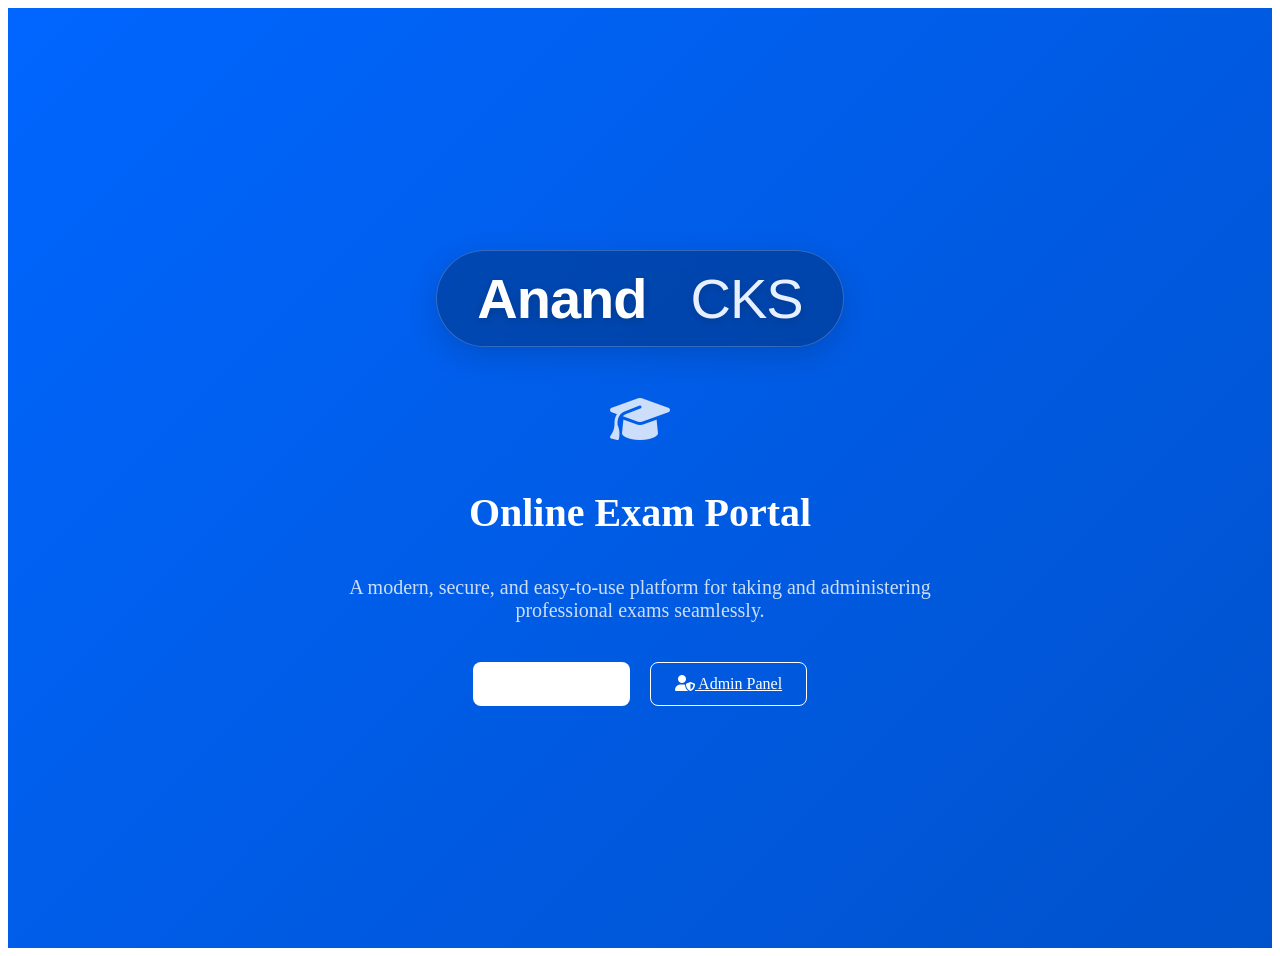
<file: src/main/resources/templates/index.html>
<!DOCTYPE html>
<html lang="en" xmlns:th="http://www.thymeleaf.org">
<head>
    <meta charset="UTF-8">
    <meta name="viewport" content="width=device-width, initial-scale=1.0">
    <title>Online Exam Portal - Welcome</title>
    <link rel="stylesheet" href="https://cdnjs.cloudflare.com/ajax/libs/font-awesome/6.4.0/css/all.min.css">
    <link rel="stylesheet" th:href="@{/css/style.css}">
    <link rel="stylesheet" th:href="@{/css/portal.css}">
    <style>
        .hero {
            height: 100vh;
            display: flex;
            align-items: center;
            justify-content: center;
            flex-direction: column;
            text-align: center;
            background: linear-gradient(135deg, #0066FF 0%, #0052CC 100%);
            color: white;
            padding: 20px;
        }
        .hero h1 {
            color: white;
            font-size: 3rem;
            margin-bottom: 20px;
        }
        .hero p {
            font-size: 1.25rem;
            color: rgba(255,255,255,0.8);
            margin-bottom: 40px;
            max-width: 600px;
        }
        .hero-buttons {
            display: flex;
            gap: 20px;
        }
        .btn-light {
            background-color: white;
            color: var(--primary-color);
        }
        .btn-light:hover {
            background-color: #f8f9fa;
            color: var(--primary-hover);
        }
        .btn-outline-light {
            border-color: rgba(255,255,255,0.5);
            color: white;
        }
        .btn-outline-light:hover {
            background-color: rgba(255,255,255,0.1);
            border-color: white;
            color: white;
        }
    </style>
</head>
<body>
    <div class="hero">
        <div style="margin-bottom: 3rem; animation: fadeInDown 1s ease-out;">
            <div style="display: inline-block; padding: 15px 40px; background: rgba(0, 0, 0, 0.25); backdrop-filter: blur(10px); border: 1px solid rgba(255, 255, 255, 0.2); border-radius: 60px; box-shadow: 0 10px 30px rgba(0, 0, 0, 0.15);">
                <h2 style="font-size: 3.5rem; font-weight: 800; color: white; margin: 0; letter-spacing: -1px; font-family: 'Inter', sans-serif; display: flex; align-items: center; justify-content: center; gap: 20px;">
                    <span style="text-shadow: 0 2px 10px rgba(0,0,0,0.2);">Anand</span>
                    <span style="display: inline-block; width: 4px; height: 40px; background-color: var(--accent-color); border-radius: 2px; box-shadow: 0 0 15px var(--accent-color);"></span>
                    <span style="font-weight: 300; color: #e6f0ff; text-shadow: 0 2px 10px rgba(0,0,0,0.2);">CKS</span>
                </h2>
            </div>
        </div>
        
        <i class="fa-solid fa-graduation-cap" style="font-size: 3rem; margin-bottom: 20px; color: rgba(255,255,255,0.8);"></i>
        <h1 style="font-size: 2.5rem;">Online Exam Portal</h1>
        <p>A modern, secure, and easy-to-use platform for taking and administering professional exams seamlessly.</p>
        
        <div class="hero-buttons">
            <a href="/login" class="btn btn-light" style="padding: 12px 24px; font-size: 1rem; border-radius: 8px;"><i class="fa-solid fa-user"></i> Student Login</a>
            <a href="/admin" class="btn btn-outline-light" style="padding: 12px 24px; font-size: 1rem; border-radius: 8px; border: 1px solid white;"><i class="fa-solid fa-user-shield"></i> Admin Panel</a>
        </div>
    </div>
</body>
</html>
</file>
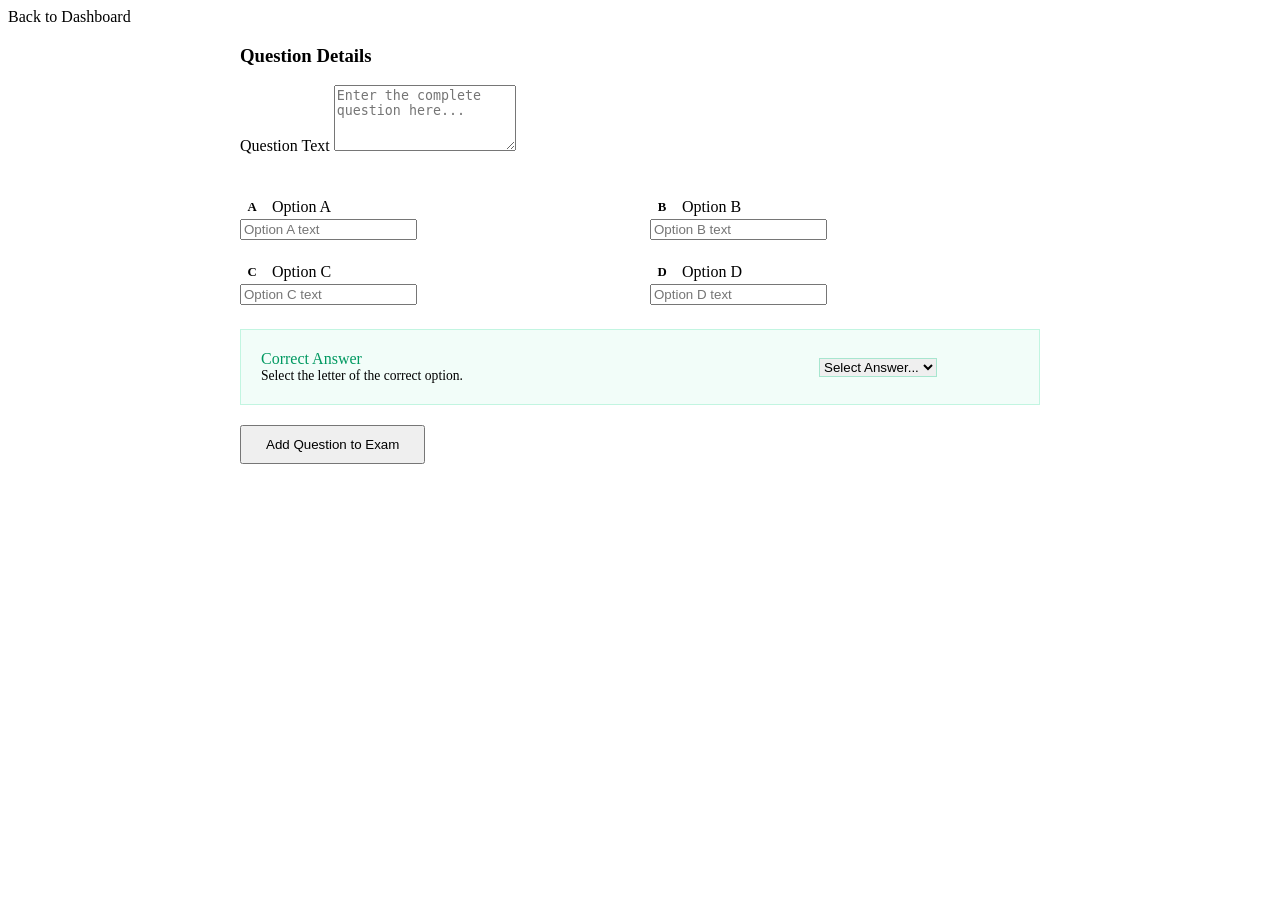
<file: src/main/resources/templates/add-question.html>
<!DOCTYPE html>
<html lang="en" xmlns:th="http://www.thymeleaf.org">
<head th:replace="~{fragments/head :: head('Add Question')}"></head>
<body>
<div class="app-container">
    <aside th:replace="~{fragments/sidebar :: adminSidebar('admin-dashboard')}"></aside>
    <main class="main-content">
        <header th:replace="~{fragments/topbar :: topbar('Add Question', 'Admin')}"></header>
        <div class="content-area">
            <a th:href="@{/admin}" class="btn btn-outline mb-4"><i class="fa-solid fa-arrow-left"></i> Back to Dashboard</a>
            
            <div class="card" style="max-width: 800px; margin: 0 auto;">
                <div class="card-header">
                    <h3>Question Details</h3>
                </div>
                <div class="card-body">
                    <form th:action="@{/admin/addQuestion}" method="post">
                        <input type="hidden" name="examId" th:value="${examId}">
                        
                        <div class="form-group">
                            <label class="form-label">Question Text</label>
                            <textarea class="form-control" name="questionText" rows="4" placeholder="Enter the complete question here..." required style="resize: vertical;"></textarea>
                        </div>
                        
                        <div style="display: grid; grid-template-columns: 1fr 1fr; gap: 20px; border-top: 1px solid var(--border-color); padding-top: 20px; margin-top: 20px;">
                            <div class="form-group">
                                <label class="form-label" style="display: flex; align-items: center; gap: 8px;">
                                    <span style="background: var(--bg-main); width: 24px; height: 24px; display: inline-flex; align-items: center; justify-content: center; border-radius: 50%; font-size: 0.8rem; font-weight: bold;">A</span>
                                    Option A
                                </label>
                                <input type="text" class="form-control" name="optionA" required placeholder="Option A text">
                            </div>
                            <div class="form-group">
                                <label class="form-label" style="display: flex; align-items: center; gap: 8px;">
                                    <span style="background: var(--bg-main); width: 24px; height: 24px; display: inline-flex; align-items: center; justify-content: center; border-radius: 50%; font-size: 0.8rem; font-weight: bold;">B</span>
                                    Option B
                                </label>
                                <input type="text" class="form-control" name="optionB" required placeholder="Option B text">
                            </div>
                            <div class="form-group" style="margin-bottom: 0;">
                                <label class="form-label" style="display: flex; align-items: center; gap: 8px;">
                                    <span style="background: var(--bg-main); width: 24px; height: 24px; display: inline-flex; align-items: center; justify-content: center; border-radius: 50%; font-size: 0.8rem; font-weight: bold;">C</span>
                                    Option C
                                </label>
                                <input type="text" class="form-control" name="optionC" required placeholder="Option C text">
                            </div>
                            <div class="form-group" style="margin-bottom: 0;">
                                <label class="form-label" style="display: flex; align-items: center; gap: 8px;">
                                    <span style="background: var(--bg-main); width: 24px; height: 24px; display: inline-flex; align-items: center; justify-content: center; border-radius: 50%; font-size: 0.8rem; font-weight: bold;">D</span>
                                    Option D
                                </label>
                                <input type="text" class="form-control" name="optionD" required placeholder="Option D text">
                            </div>
                        </div>
                        
                        <div style="background: rgba(0, 208, 132, 0.05); border: 1px solid rgba(0, 208, 132, 0.2); padding: 20px; border-radius: var(--radius-md); margin-top: 24px; display: flex; align-items: center; gap: 20px;">
                            <div style="flex-grow: 1;">
                                <label class="form-label" style="margin-bottom: 4px; color: #009961;">Correct Answer</label>
                                <p style="margin: 0; font-size: 0.85rem; color: var(--text-secondary);">Select the letter of the correct option.</p>
                            </div>
                            <div style="width: 200px;">
                                <select class="form-control" name="correctAnswer" required style="border-color: rgba(0, 208, 132, 0.3);">
                                    <option value="" disabled selected>Select Answer...</option>
                                    <option value="A">Option A</option>
                                    <option value="B">Option B</option>
                                    <option value="C">Option C</option>
                                    <option value="D">Option D</option>
                                </select>
                            </div>
                        </div>
                        
                        <div class="mt-4 text-right border-top pt-4" style="border-top: 1px solid var(--border-color); padding-top: 20px;">
                            <button type="submit" class="btn btn-primary" style="padding: 10px 24px;"><i class="fa-solid fa-plus"></i> Add Question to Exam</button>
                        </div>
                    </form>
                </div>
            </div>
        </div>
    </main>
</div>
</body>
</html>
</file>
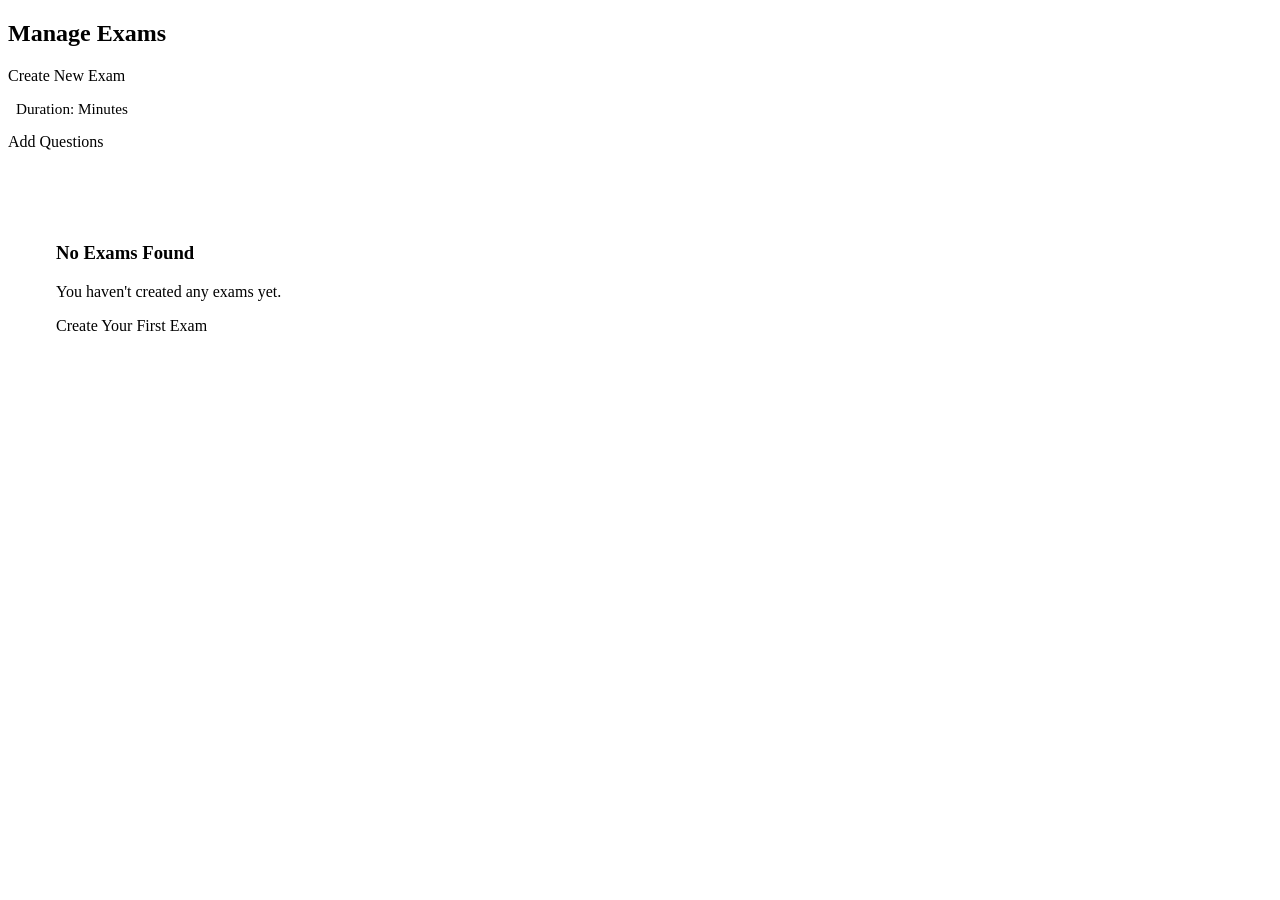
<file: src/main/resources/templates/admin-dashboard.html>
<!DOCTYPE html>
<html lang="en" xmlns:th="http://www.thymeleaf.org">
<head th:replace="~{fragments/head :: head('Admin Dashboard')}"></head>
<body>
<div class="app-container">
    <aside th:replace="~{fragments/sidebar :: adminSidebar('admin-dashboard')}"></aside>
    <main class="main-content">
        <header th:replace="~{fragments/topbar :: topbar('Admin Dashboard', 'Admin')}"></header>
        <div class="content-area">
            <div class="flex justify-between items-center mb-4">
                <h2>Manage Exams</h2>
                <a th:href="@{/admin/createExam}" class="btn btn-success"><i class="fa-solid fa-plus"></i> Create New Exam</a>
            </div>
            <div style="display: grid; grid-template-columns: repeat(auto-fill, minmax(320px, 1fr)); gap: 24px;">
                <div th:each="exam : ${exams}" class="card">
                    <div class="card-header">
                        <h3 th:text="${exam.title}" style="margin:0; font-size: 1.1rem; color: var(--text-primary);"></h3>
                    </div>
                    <div class="card-body">
                        <p class="text-secondary mb-4" style="font-size: 0.95rem;">
                            <i class="fa-regular fa-clock" style="margin-right: 8px;"></i>Duration: <span th:text="${exam.duration}" class="font-medium" style="color: var(--text-primary);"></span> Minutes
                        </p>
                        <a th:href="@{/admin/addQuestion/{id}(id=${exam.id})}" class="btn btn-primary" style="width: 100%;">
                            <i class="fa-solid fa-list-check"></i> Add Questions
                        </a>
                    </div>
                </div>
                
                <!-- Empty State -->
                <div th:if="${#lists.isEmpty(exams)}" class="card text-center" style="grid-column: 1 / -1; padding: 48px;">
                    <i class="fa-solid fa-folder-open text-secondary" style="font-size: 3rem; margin-bottom: 16px;"></i>
                    <h3 class="text-secondary">No Exams Found</h3>
                    <p class="text-secondary mb-4">You haven't created any exams yet.</p>
                    <a th:href="@{/admin/createExam}" class="btn btn-primary">Create Your First Exam</a>
                </div>
            </div>
        </div>
    </main>
</div>
</body>
</html>
</file>
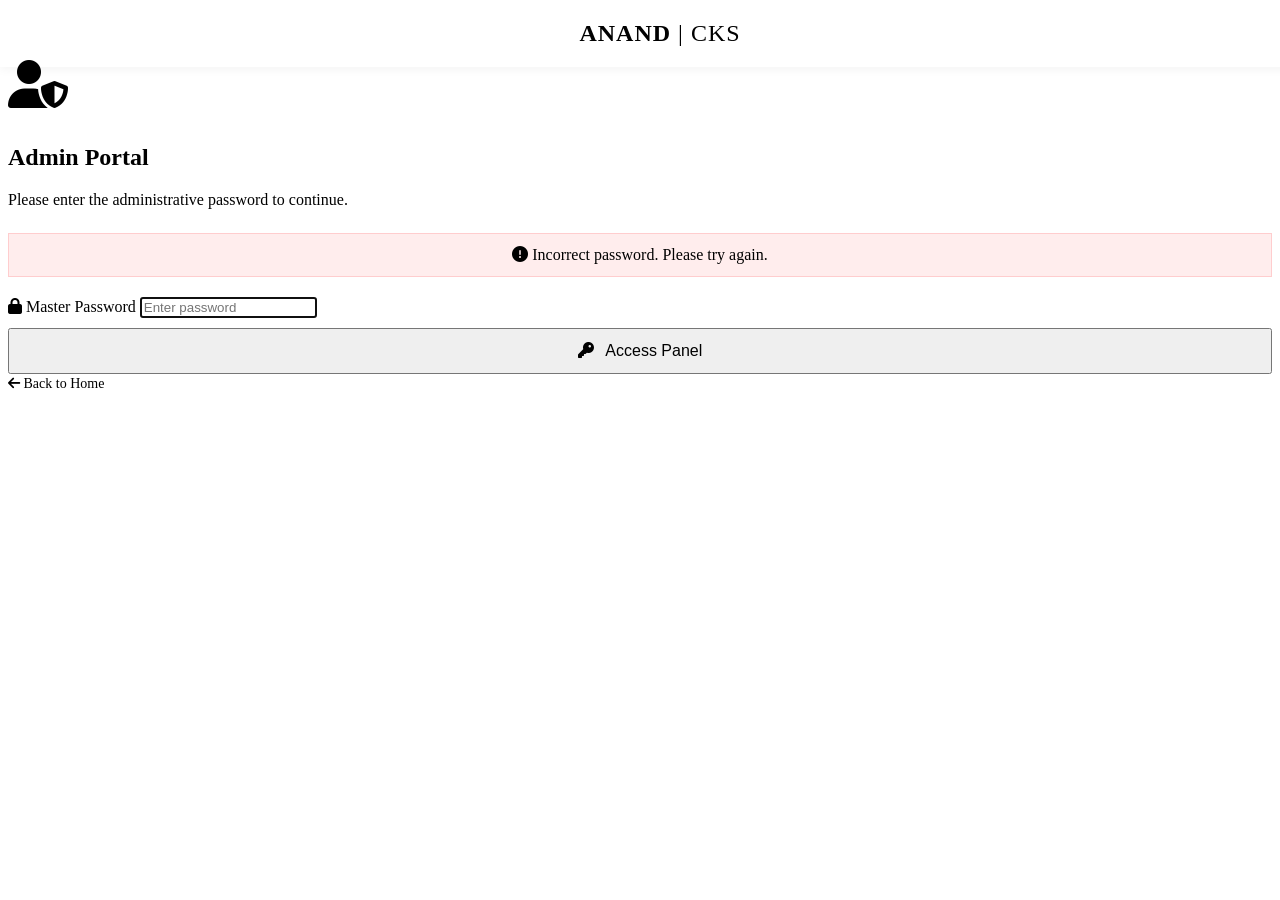
<file: src/main/resources/templates/admin-login.html>
<!DOCTYPE html>
<html lang="en" xmlns:th="http://www.thymeleaf.org">
<head>
    <meta charset="UTF-8">
    <meta name="viewport" content="width=device-width, initial-scale=1.0">
    <title>Admin Login - Online Exam Portal</title>
    <link rel="stylesheet" href="https://cdnjs.cloudflare.com/ajax/libs/font-awesome/6.4.0/css/all.min.css">
    <link rel="stylesheet" th:href="@{/css/style.css}">
    <link rel="stylesheet" th:href="@{/css/portal.css}">
</head>
<body>
    <div style="position: absolute; top: 0; left: 0; width: 100%; text-align: center; padding: 20px; background-color: var(--bg-surface); box-shadow: 0 2px 10px rgba(0,0,0,0.05); border-bottom: 1px solid var(--border-color); z-index: 10;">
        <h1 style="margin: 0; font-size: 1.5rem; font-weight: 700; color: var(--primary-color); letter-spacing: 1px;">ANAND <span style="font-weight: 300; color: var(--text-secondary);">| CKS</span></h1>
    </div>
    
    <div class="auth-container">
        <div class="auth-card" style="margin-top: 60px;">
            <div class="auth-header" style="margin-bottom: 24px;">
                <i class="fa-solid fa-user-shield" style="font-size: 3rem; color: var(--primary-color); margin-bottom: 16px;"></i>
                <h2>Admin Portal</h2>
                <p>Please enter the administrative password to continue.</p>
            </div>
            
            <div th:if="${param.error}" style="background-color: rgba(255, 77, 79, 0.1); color: var(--danger-color); padding: 12px; border-radius: var(--radius-md); text-align: center; margin-bottom: 20px; border: 1px solid rgba(255, 77, 79, 0.2);">
                <i class="fa-solid fa-circle-exclamation mr-2"></i> Incorrect password. Please try again.
            </div>
            
            <form action="/admin/login" method="post">
                <div class="form-group">
                    <label class="form-label"><i class="fa-solid fa-lock"></i> Master Password</label>
                    <input type="password" class="form-control" name="password" placeholder="Enter password" required autofocus>
                </div>
                
                <button type="submit" class="btn btn-primary" style="width: 100%; margin-top: 10px; padding: 12px; font-size: 1rem;">
                    <i class="fa-solid fa-key" style="margin-right: 8px;"></i> Access Panel
                </button>
            </form>
            
            <div class="text-center mt-4">
                <a th:href="@{/}" class="text-secondary" style="font-size: 0.875rem;"><i class="fa-solid fa-arrow-left mt-1"></i> Back to Home</a>
            </div>
        </div>
    </div>
</body>
</html>
</file>
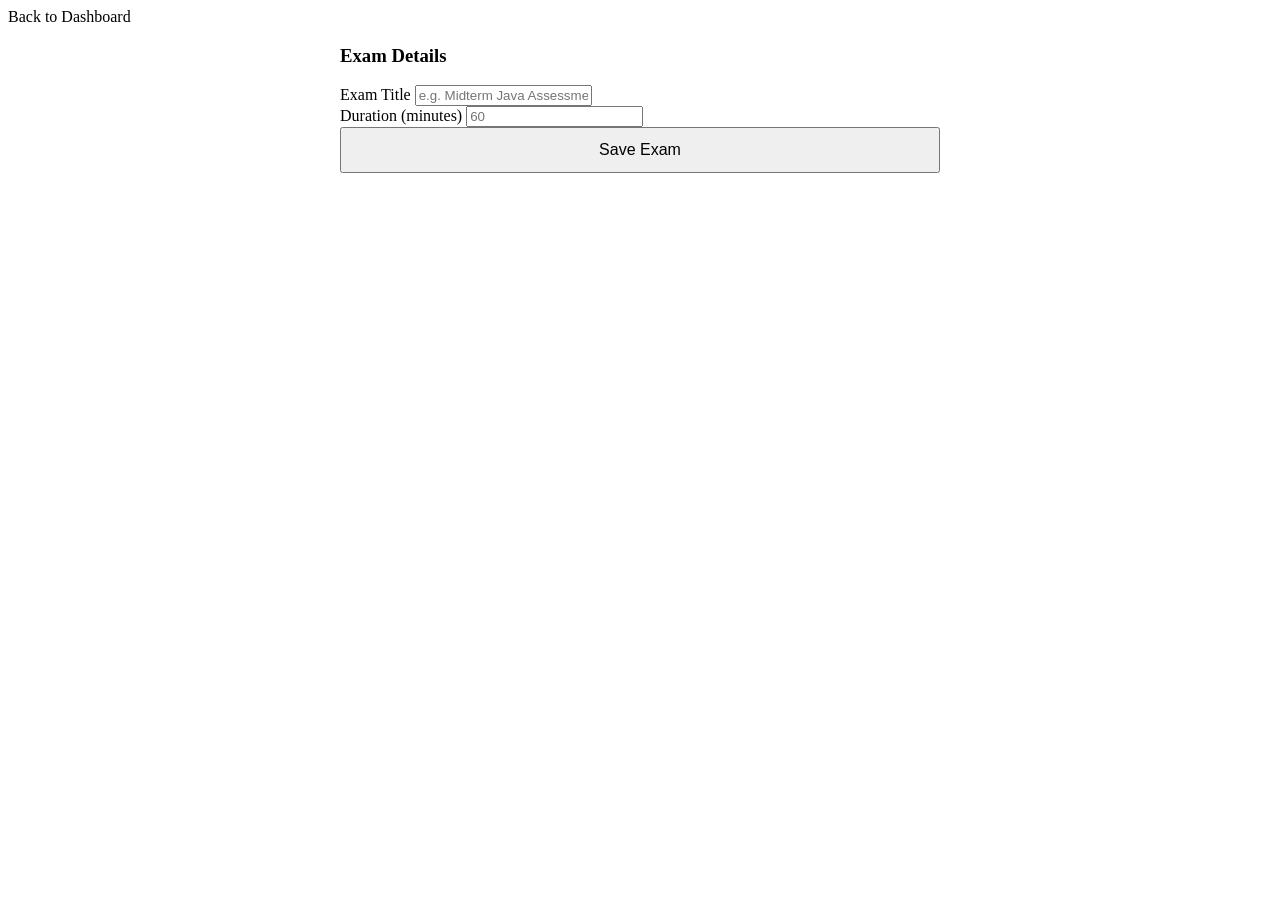
<file: src/main/resources/templates/create-exam.html>
<!DOCTYPE html>
<html lang="en" xmlns:th="http://www.thymeleaf.org">
<head th:replace="~{fragments/head :: head('Create Exam')}"></head>
<body>
<div class="app-container">
    <aside th:replace="~{fragments/sidebar :: adminSidebar('create-exam')}"></aside>
    <main class="main-content">
        <header th:replace="~{fragments/topbar :: topbar('Create New Exam', 'Admin')}"></header>
        <div class="content-area">
            <a th:href="@{/admin}" class="btn btn-outline mb-4"><i class="fa-solid fa-arrow-left"></i> Back to Dashboard</a>
            <div class="card" style="max-width: 600px; margin: 0 auto;">
                <div class="card-header">
                    <h3>Exam Details</h3>
                </div>
                <div class="card-body">
                    <form th:action="@{/admin/createExam}" method="post">
                        <div class="form-group">
                            <label class="form-label">Exam Title</label>
                            <input type="text" class="form-control" name="title" placeholder="e.g. Midterm Java Assessment" required>
                        </div>
                        <div class="form-group">
                            <label class="form-label">Duration (minutes)</label>
                            <input type="number" class="form-control" name="duration" placeholder="60" min="1" required>
                        </div>
                        <div class="mt-4">
                            <button type="submit" class="btn btn-primary" style="width: 100%; padding: 12px; font-size: 1rem;">
                                <i class="fa-solid fa-save"></i> Save Exam
                            </button>
                        </div>
                    </form>
                </div>
            </div>
        </div>
    </main>
</div>
</body>
</html>
</file>
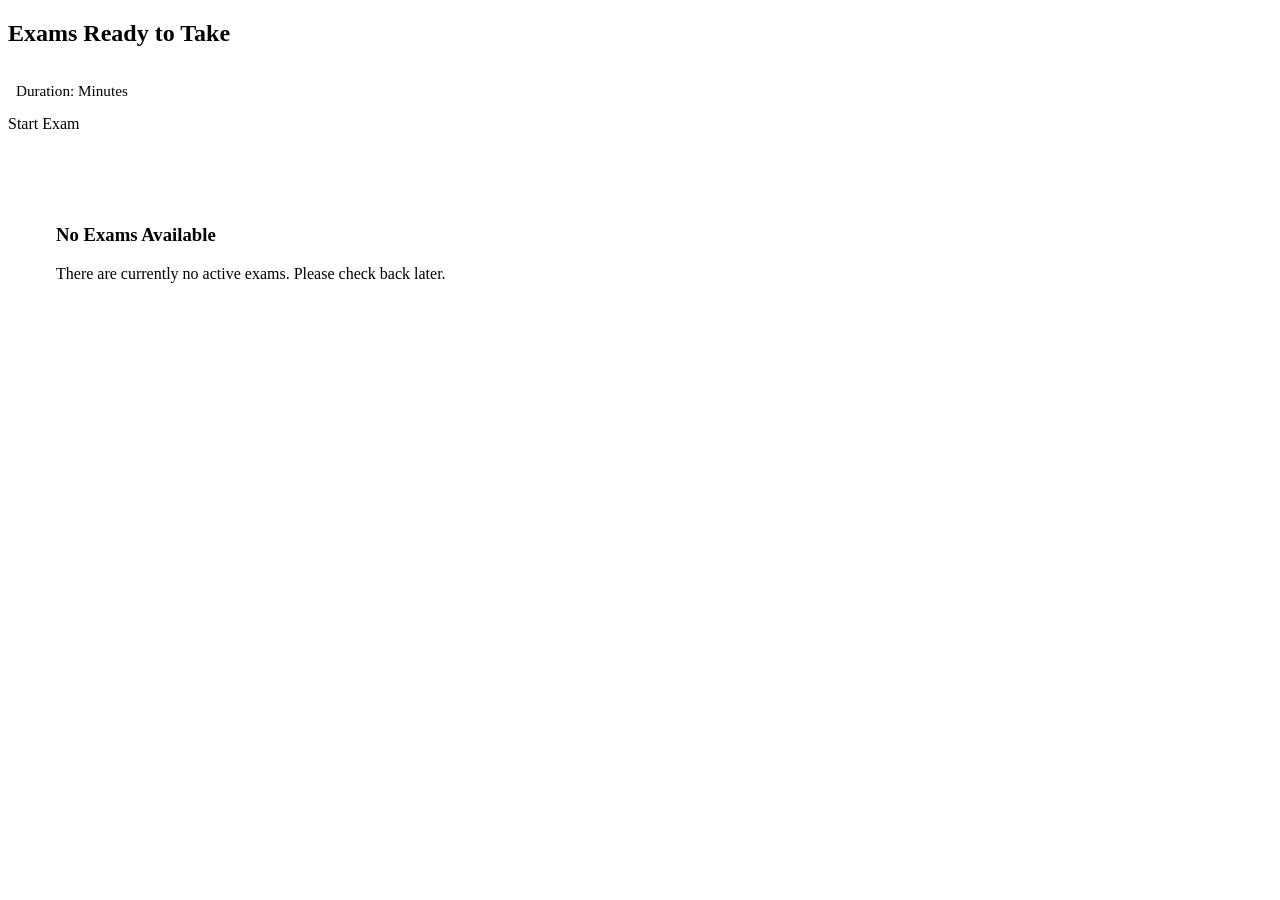
<file: src/main/resources/templates/dashboard.html>
<!DOCTYPE html>
<html lang="en" xmlns:th="http://www.thymeleaf.org">
<head th:replace="~{fragments/head :: head('Student Dashboard')}"></head>
<body>
<div class="app-container">
    <aside th:replace="~{fragments/sidebar :: userSidebar('dashboard')}"></aside>
    <main class="main-content">
        <header th:replace="~{fragments/topbar :: topbar('Available Exams', 'Student')}"></header>
        <div class="content-area">
            <h2 class="mb-4">Exams Ready to Take</h2>
            <div style="display: grid; grid-template-columns: repeat(auto-fill, minmax(320px, 1fr)); gap: 24px;">
                <div th:each="exam: ${exams}" class="card" style="border-top: 4px solid var(--primary-color);">
                    <div class="card-body">
                        <h3 th:text="${exam.title}" style="margin-top: 0; margin-bottom: 12px; font-size: 1.25rem; color: var(--text-primary);"></h3>
                        <p class="text-secondary mb-4" style="font-size: 0.95rem;">
                            <i class="fa-regular fa-clock" style="margin-right: 8px;"></i>Duration: <span th:text="${exam.duration}" class="font-medium" style="color: var(--text-primary);"></span> Minutes
                        </p>
                        <a th:href="@{/exam/{id}(id=${exam.id})}" class="btn btn-primary" style="width: 100%;">
                            <i class="fa-solid fa-pen-nib"></i> Start Exam
                        </a>
                    </div>
                </div>
                
                <!-- Empty State -->
                <div th:if="${#lists.isEmpty(exams)}" class="card text-center" style="grid-column: 1 / -1; padding: 48px;">
                    <i class="fa-solid fa-mug-hot text-secondary" style="font-size: 3rem; margin-bottom: 16px;"></i>
                    <h3 class="text-secondary">No Exams Available</h3>
                    <p class="text-secondary">There are currently no active exams. Please check back later.</p>
                </div>
            </div>
        </div>
    </main>
</div>
</body>
</html>
</file>
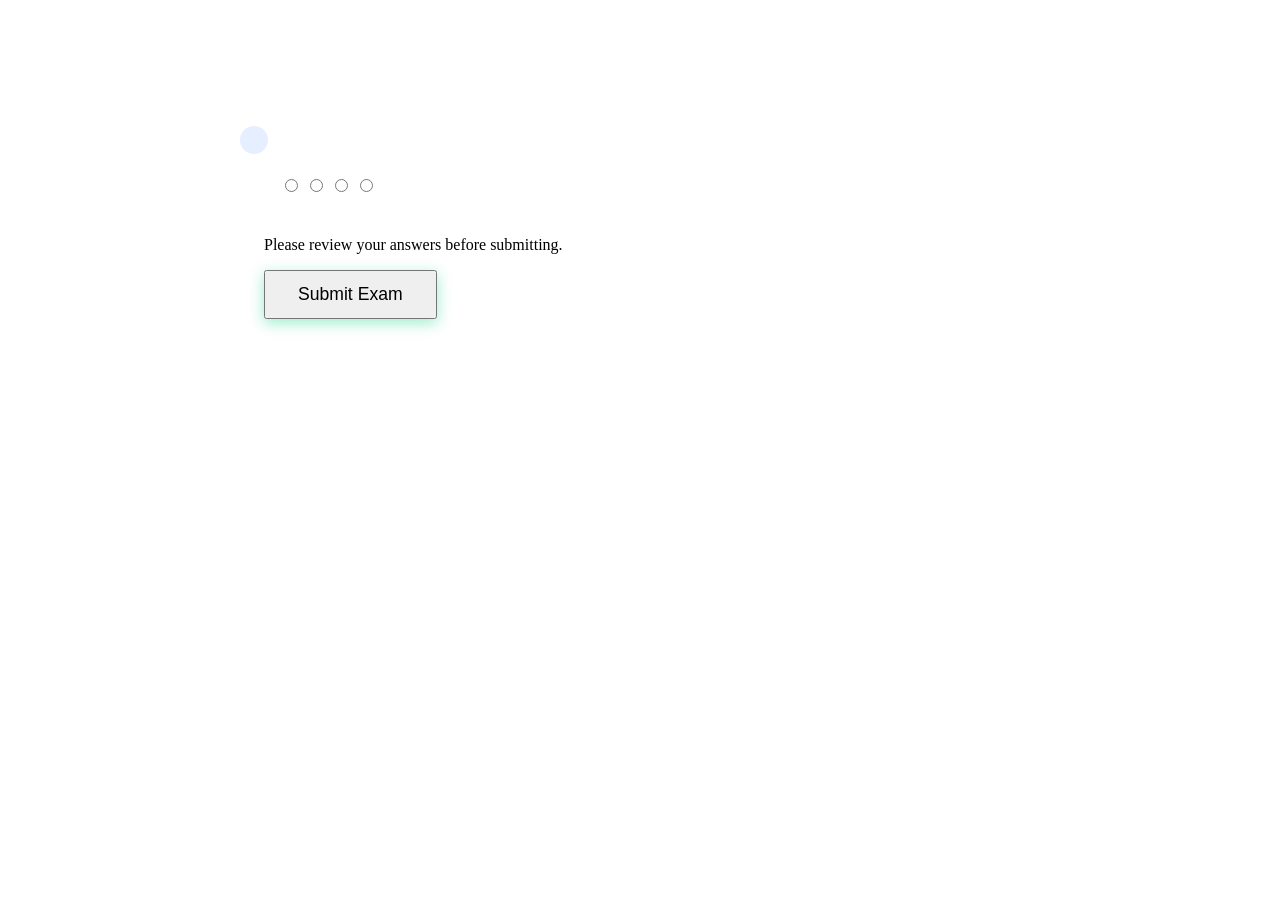
<file: src/main/resources/templates/exam.html>
<!DOCTYPE html>
<html lang="en" xmlns:th="http://www.thymeleaf.org">
<head th:replace="~{fragments/head :: head('Exam')}"></head>
<body>
<div class="app-container">
    <aside th:replace="~{fragments/sidebar :: userSidebar('exams')}"></aside>
    <main class="main-content bg-main">
        <header th:replace="~{fragments/topbar :: topbar('Exam Taking Interface', 'Student')}"></header>
        
        <div class="content-area">
            <div style="max-width: 800px; margin: 0 auto;">
                <form action="/submitExam" method="post">
                    <!-- Hidden fields for student and exam IDs -->
                    <input type="hidden" name="studentId" th:value="${student.id}">
                    <input type="hidden" name="examId" th:value="${examId}">
                    
                    <div class="card mb-4" style="background: var(--primary-color); color: white;">
                        <div class="card-body" style="padding: 24px; display: flex; justify-content: space-between; align-items: center;">
                            <div>
                                <h2 style="margin: 0; color: white;">Examination</h2>
                                <p style="margin: 4px 0 0 0; opacity: 0.9;">Please answer all the questions below carefully.</p>
                            </div>
                            <div style="font-size: 2rem; opacity: 0.5;">
                                <i class="fa-regular fa-file-lines"></i>
                            </div>
                        </div>
                    </div>

                    <div th:each="q,stat : ${questions}" class="question-card">
                        <h4 style="display: flex; gap: 12px; align-items: flex-start; line-height: 1.4;">
                            <span style="background-color: rgba(0, 102, 255, 0.1); color: var(--primary-color); width: 28px; height: 28px; display: flex; align-items: center; justify-content: center; border-radius: 50%; font-size: 0.9rem; flex-shrink: 0;" th:text="${stat.count}"></span>
                            <span th:text="${q.questionText}"></span>
                        </h4>
                        
                        <div style="margin-top: 20px; padding-left: 40px;">
                            <label class="option-label">
                                <input type="radio" th:name="${q.id}" value="A" required>
                                <span th:text="${q.optionA}"></span>
                            </label>
                            
                            <label class="option-label">
                                <input type="radio" th:name="${q.id}" value="B">
                                <span th:text="${q.optionB}"></span>
                            </label>
                            
                            <label class="option-label">
                                <input type="radio" th:name="${q.id}" value="C">
                                <span th:text="${q.optionC}"></span>
                            </label>
                            
                            <label class="option-label">
                                <input type="radio" th:name="${q.id}" value="D">
                                <span th:text="${q.optionD}"></span>
                            </label>
                        </div>
                    </div>
                    
                    <div class="card mt-4 mb-4" style="padding: 24px;">
                        <div class="flex justify-between items-center">
                            <p class="text-secondary m-0">Please review your answers before submitting.</p>
                            <button type="submit" class="btn btn-success" style="padding: 12px 32px; font-size: 1.1rem; box-shadow: 0 4px 14px 0 rgba(0,208,132,0.39);">
                                <i class="fa-solid fa-paper-plane mr-2"></i> Submit Exam
                            </button>
                        </div>
                    </div>
                </form>
            </div>
        </div>
    </main>
</div>
</body>
</html>
</file>
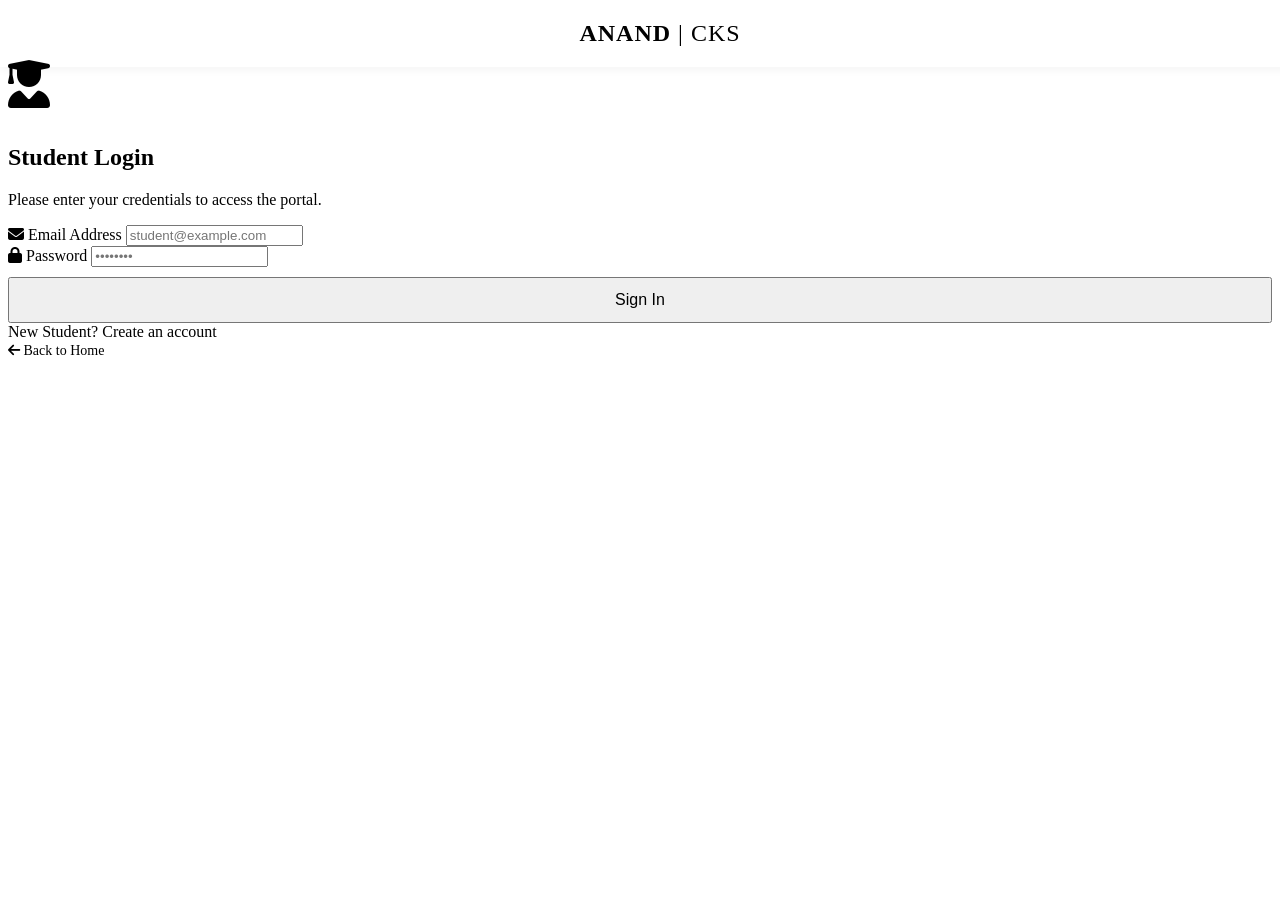
<file: src/main/resources/templates/login.html>
<!DOCTYPE html>
<html lang="en" xmlns:th="http://www.thymeleaf.org">
<head>
    <meta charset="UTF-8">
    <meta name="viewport" content="width=device-width, initial-scale=1.0">
    <title>Student Login - Online Exam Portal</title>
    <link rel="stylesheet" href="https://cdnjs.cloudflare.com/ajax/libs/font-awesome/6.4.0/css/all.min.css">
    <link rel="stylesheet" th:href="@{/css/style.css}">
    <link rel="stylesheet" th:href="@{/css/portal.css}">
</head>
<body>
    <div style="position: absolute; top: 0; left: 0; width: 100%; text-align: center; padding: 20px; background-color: var(--bg-surface); box-shadow: 0 2px 10px rgba(0,0,0,0.05); border-bottom: 1px solid var(--border-color); z-index: 10;">
        <h1 style="margin: 0; font-size: 1.5rem; font-weight: 700; color: var(--primary-color); letter-spacing: 1px;">ANAND <span style="font-weight: 300; color: var(--text-secondary);">| CKS</span></h1>
    </div>
    
    <div class="auth-container">
        <div class="auth-card" style="margin-top: 60px;">
            <div class="auth-header">
                <i class="fa-solid fa-user-graduate" style="font-size: 3rem; color: var(--primary-color); margin-bottom: 16px;"></i>
                <h2>Student Login</h2>
                <p>Please enter your credentials to access the portal.</p>
            </div>
            
            <form action="/login" method="post">
                <div class="form-group">
                    <label class="form-label"><i class="fa-solid fa-envelope"></i> Email Address</label>
                    <input type="email" class="form-control" name="email" placeholder="student@example.com" required>
                </div>
                
                <div class="form-group">
                    <label class="form-label"><i class="fa-solid fa-lock"></i> Password</label>
                    <input type="password" class="form-control" name="password" placeholder="••••••••" required>
                </div>
                
                <button type="submit" class="btn btn-primary" style="width: 100%; margin-top: 10px; padding: 12px; font-size: 1rem;">
                    Sign In
                </button>
            </form>
            
            <div class="text-center mt-3">
                <span class="text-secondary">New Student? </span>
                <a th:href="@{/register}">Create an account</a>
            </div>
            <div class="text-center mt-2">
                <a th:href="@{/}" class="text-secondary" style="font-size: 0.875rem;"><i class="fa-solid fa-arrow-left"></i> Back to Home</a>
            </div>
        </div>
    </div>
</body>
</html>
</file>
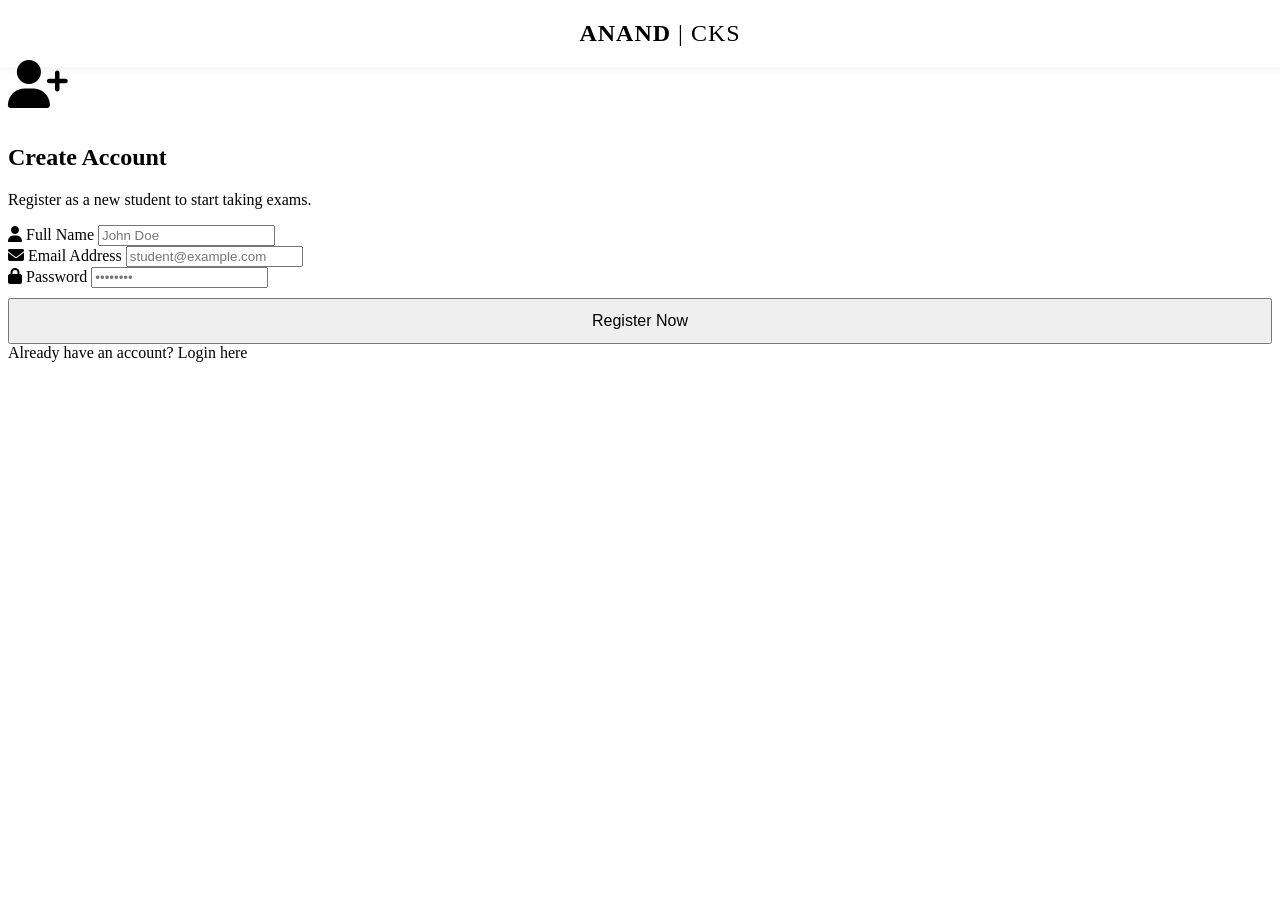
<file: src/main/resources/templates/register.html>
<!DOCTYPE html>
<html lang="en" xmlns:th="http://www.thymeleaf.org">
<head>
    <meta charset="UTF-8">
    <meta name="viewport" content="width=device-width, initial-scale=1.0">
    <title>Register - Online Exam Portal</title>
    <link rel="stylesheet" href="https://cdnjs.cloudflare.com/ajax/libs/font-awesome/6.4.0/css/all.min.css">
    <link rel="stylesheet" th:href="@{/css/style.css}">
    <link rel="stylesheet" th:href="@{/css/portal.css}">
</head>
<body>
    <div style="position: absolute; top: 0; left: 0; width: 100%; text-align: center; padding: 20px; background-color: var(--bg-surface); box-shadow: 0 2px 10px rgba(0,0,0,0.05); border-bottom: 1px solid var(--border-color); z-index: 10;">
        <h1 style="margin: 0; font-size: 1.5rem; font-weight: 700; color: var(--primary-color); letter-spacing: 1px;">ANAND <span style="font-weight: 300; color: var(--text-secondary);">| CKS</span></h1>
    </div>
    
    <div class="auth-container">
        <div class="auth-card" style="margin-top: 60px;">
            <div class="auth-header">
                <i class="fa-solid fa-user-plus" style="font-size: 3rem; color: var(--primary-color); margin-bottom: 16px;"></i>
                <h2>Create Account</h2>
                <p>Register as a new student to start taking exams.</p>
            </div>
            
            <form action="/register" method="post">
                <div class="form-group">
                    <label class="form-label"><i class="fa-solid fa-user"></i> Full Name</label>
                    <input type="text" class="form-control" name="name" placeholder="John Doe" required>
                </div>
                
                <div class="form-group">
                    <label class="form-label"><i class="fa-solid fa-envelope"></i> Email Address</label>
                    <input type="email" class="form-control" name="email" placeholder="student@example.com" required>
                </div>
                
                <div class="form-group">
                    <label class="form-label"><i class="fa-solid fa-lock"></i> Password</label>
                    <input type="password" class="form-control" name="password" placeholder="••••••••" required>
                </div>
                
                <button type="submit" class="btn btn-primary" style="width: 100%; margin-top: 10px; padding: 12px; font-size: 1rem;">
                    Register Now
                </button>
            </form>
            
            <div class="text-center mt-3">
                <span class="text-secondary">Already have an account? </span>
                <a th:href="@{/login}">Login here</a>
            </div>
        </div>
    </div>
</body>
</html>
</file>
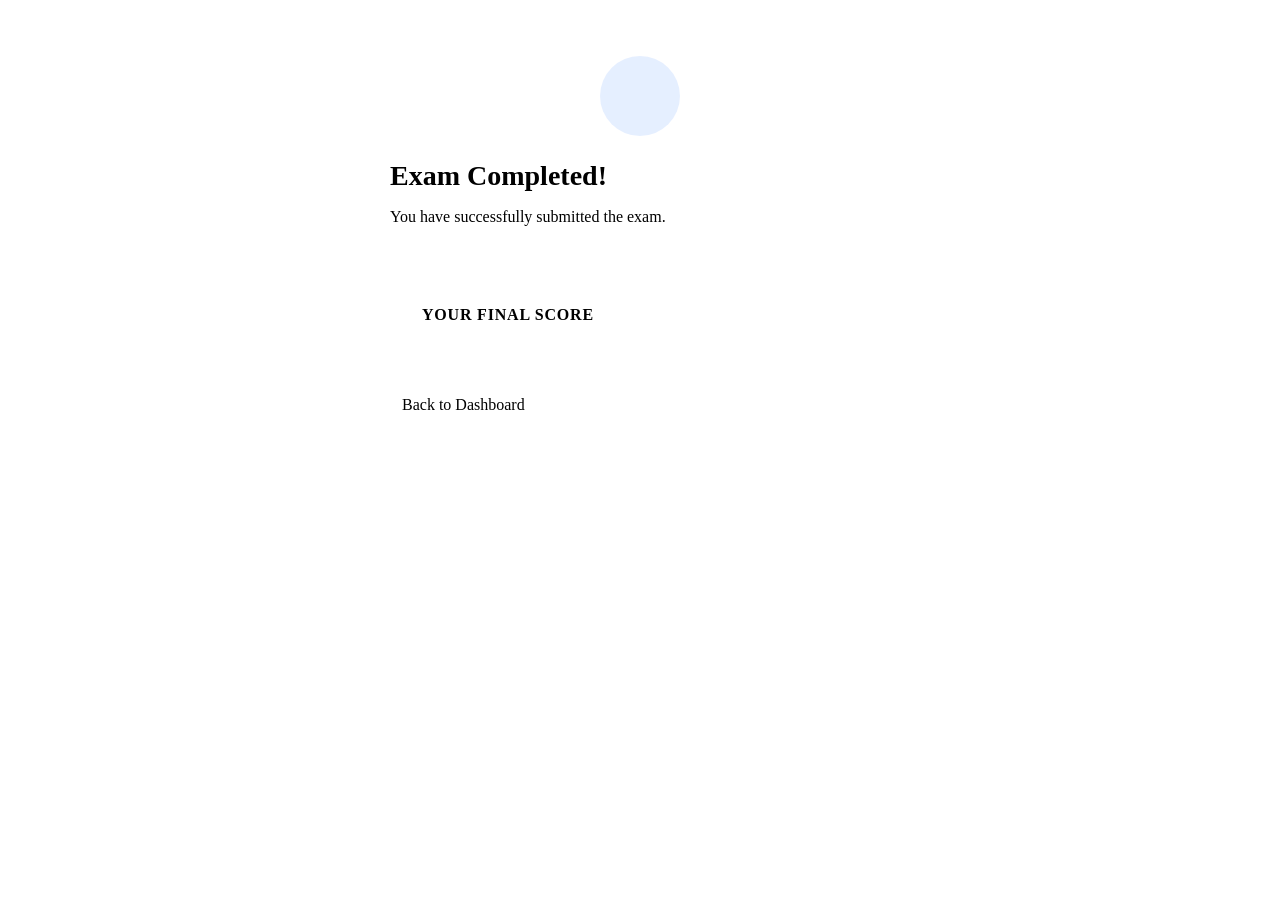
<file: src/main/resources/templates/result.html>
<!DOCTYPE html>
<html lang="en" xmlns:th="http://www.thymeleaf.org">
<head th:replace="~{fragments/head :: head('Exam Result')}"></head>
<body>
<div class="app-container">
    <aside th:replace="~{fragments/sidebar :: userSidebar('exams')}"></aside>
    <main class="main-content">
        <header th:replace="~{fragments/topbar :: topbar('Exam Result', 'Student')}"></header>
        
        <div class="content-area" style="display: flex; align-items: center; justify-content: center;">
            <div class="card text-center" style="max-width: 500px; width: 100%; padding: 48px; border-top: 6px solid var(--primary-color);">
                <div style="width: 80px; height: 80px; background-color: rgba(0, 102, 255, 0.1); color: var(--primary-color); border-radius: 50%; display: flex; align-items: center; justify-content: center; font-size: 2.5rem; margin: 0 auto 24px auto;">
                    <i class="fa-solid fa-trophy"></i>
                </div>
                
                <h2 style="font-size: 1.75rem; margin-bottom: 8px;">Exam Completed!</h2>
                <p class="text-secondary" style="margin-bottom: 32px;">You have successfully submitted the exam.</p>
                
                <div style="background-color: var(--bg-main); border-radius: var(--radius-lg); padding: 32px; margin-bottom: 32px;">
                    <p style="font-size: 1rem; color: var(--text-secondary); margin-bottom: 8px; text-transform: uppercase; letter-spacing: 0.05em; font-weight: 600;">Your Final Score</p>
                    <h1 th:text="${score}" style="font-size: 4rem; color: var(--primary-color); margin: 0; line-height: 1;"></h1>
                </div>
                
                <a th:href="@{/dashboard}" class="btn btn-outline" style="width: 100%; padding: 12px; font-size: 1rem;">
                    <i class="fa-solid fa-arrow-left"></i> Back to Dashboard
                </a>
            </div>
        </div>
    </main>
</div>
</body>
</html>
</file>
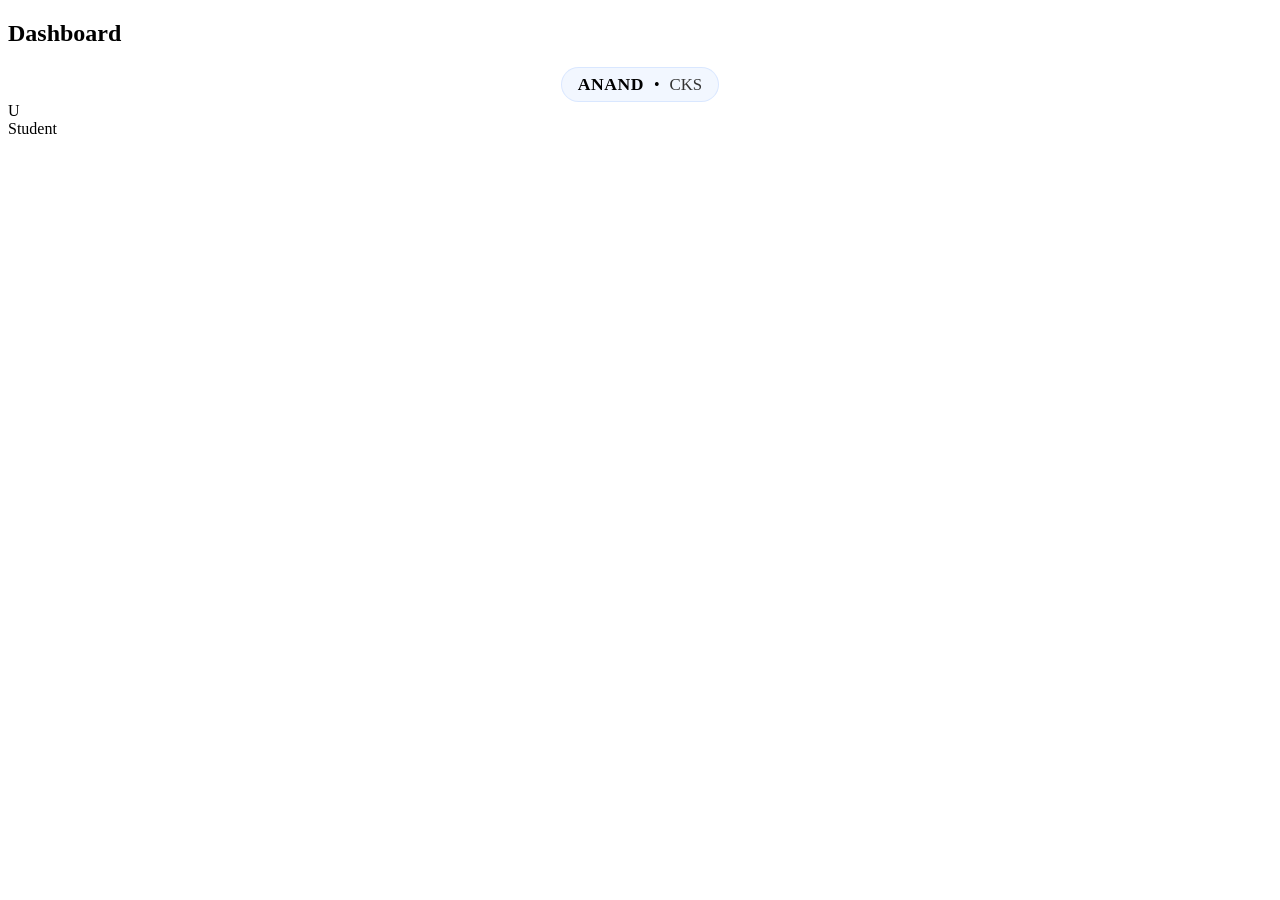
<file: src/main/resources/templates/fragments/topbar.html>
<!DOCTYPE html>
<html lang="en" xmlns:th="http://www.thymeleaf.org">
<body>

<header class="topbar" th:fragment="topbar(pageTitle, userName)">
    <div class="topbar-left" style="flex: 1;">
        <h2 th:text="${pageTitle}">Dashboard</h2>
    </div>
    
    <div style="flex: 1; text-align: center;">
        <div style="display: inline-block; padding: 6px 16px; background-color: rgba(0, 102, 255, 0.05); border-radius: 20px; border: 1px solid rgba(0, 102, 255, 0.1);">
            <span style="font-weight: 700; font-size: 1.1rem; color: var(--primary-color); letter-spacing: 0.5px;">ANAND</span>
            <span style="color: var(--text-secondary); margin: 0 6px;">&bull;</span>
            <span style="font-weight: 500; font-size: 1.05rem; color: #333;">CKS</span>
        </div>
    </div>

    <div class="topbar-right" style="flex: 1; justify-content: flex-end;">
        <div class="user-profile">
            <div class="avatar" th:text="${userName != null ? #strings.substring(userName,0,1).toUpperCase() : 'U'}">U</div>
            <span class="font-medium" th:text="${userName != null ? userName : 'Student'}">Student</span>
        </div>
    </div>
</header>

</body>
</html>
</file>
